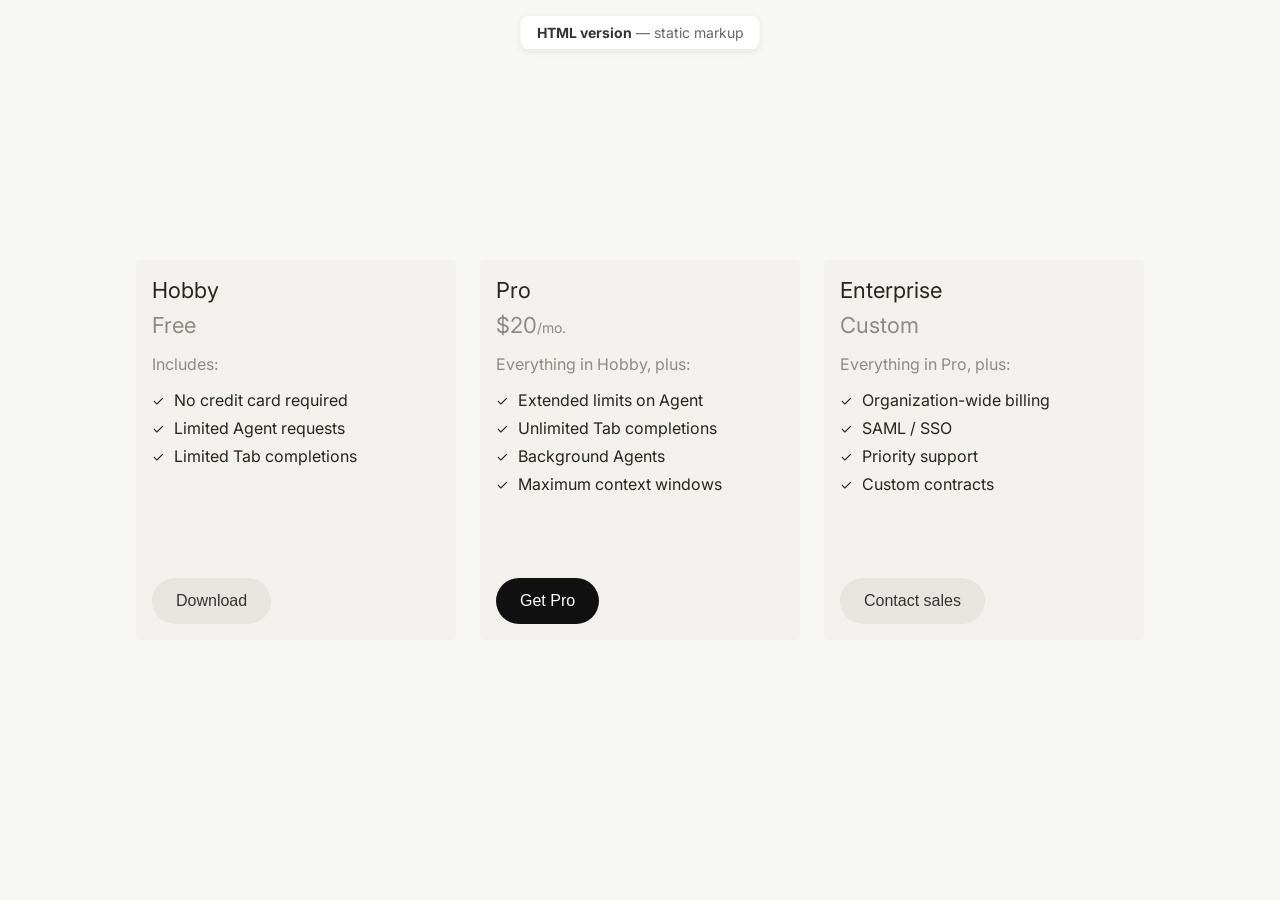
<file: index.html>
<!DOCTYPE html>
<html lang="en">
<head>
    <!-- Document basics -->
    <meta charset="UTF-8">
    <meta name="viewport" content="width=device-width, initial-scale=1.0">
    <title>Pricing Plans — HTML version</title>

    <!-- Google Fonts: speeds up loading by connecting early -->
    <link rel="preconnect" href="https://fonts.googleapis.com">
    <link rel="preconnect" href="https://fonts.gstatic.com" crossorigin>
    <!-- Inter typeface (weights 400–700) used across the page -->
    <link href="https://fonts.googleapis.com/css2?family=Inter:wght@400;500;600;700&display=swap" rel="stylesheet">

    <!-- Project styles — layout, cards, buttons (see styles.css) -->
    <link rel="stylesheet" href="styles.css">
</head>
<body>

    <!-- Dev label: identifies this as the static HTML demo (not React) -->
    <p class="page-label"><strong>HTML version</strong> — static markup</p>

    <!-- Pricing row: holds all plan cards side by side -->
    <div class="cards-container">

        <!-- Card: Hobby plan -->
        <div class="card">
            <div class="card-top">
                <h3 class="card-title">Hobby</h3>
                <p class="card-price">
                    <span class="card-price-amount">Free</span>
                </p>
                <div class="card-content">
                    <p class="includes-text">Includes:</p>
                    <ul class="features-list">
                        <li>
                            <span class="checkmark">✓</span>
                            No credit card required
                        </li>
                        <li>
                            <span class="checkmark">✓</span>
                            Limited Agent requests
                        </li>
                        <li>
                            <span class="checkmark">✓</span>
                            Limited Tab completions
                        </li>
                    </ul>
                </div>
            </div>
            <!-- Secondary CTA — outlined-style button -->
            <button class="download-button secondary">Download</button>
        </div>

        <!-- Card: Pro plan -->
        <div class="card">
            <div class="card-top">
                <h3 class="card-title">Pro</h3>
                <p class="card-price">
                    <span class="card-price-amount">$20</span>
                    <span class="card-price-period">/mo.</span>
                </p>
                <div class="card-content">
                    <p class="includes-text">Everything in Hobby, plus:</p>
                    <ul class="features-list">
                        <li>
                            <span class="checkmark">✓</span>
                            Extended limits on Agent
                        </li>
                        <li>
                            <span class="checkmark">✓</span>
                            Unlimited Tab completions
                        </li>
                        <li>
                            <span class="checkmark">✓</span>
                            Background Agents
                        </li>
                        <li>
                            <span class="checkmark">✓</span>
                            Maximum context windows
                        </li>
                    </ul>
                </div>
            </div>
            <!-- Primary CTA — filled dark button -->
            <button class="download-button primary">Get Pro</button>
        </div>

        <!-- Card: Enterprise plan -->
        <div class="card">
            <div class="card-top">
                <h3 class="card-title">Enterprise</h3>
                <p class="card-price">
                    <span class="card-price-amount">Custom</span>
                </p>
                <div class="card-content">
                    <p class="includes-text">Everything in Pro, plus:</p>
                    <ul class="features-list">
                        <li>
                            <span class="checkmark">✓</span>
                            Organization-wide billing
                        </li>
                        <li>
                            <span class="checkmark">✓</span>
                            SAML / SSO
                        </li>
                        <li>
                            <span class="checkmark">✓</span>
                            Priority support
                        </li>
                        <li>
                            <span class="checkmark">✓</span>
                            Custom contracts
                        </li>
                    </ul>
                </div>
            </div>
            <!-- Secondary CTA — contact sales -->
            <button class="download-button secondary">Contact sales</button>
        </div>

    </div>
</body>
</html>
</file>
<file: styles.css>
* {
    margin: 0;
    padding: 0;
    box-sizing: border-box;
}

body {
    font-family: 'Inter', -apple-system, BlinkMacSystemFont, 'Segoe UI', Roboto, sans-serif;
    background-color: #f7f7f4;
    display: flex;
    justify-content: center;
    align-items: center;
    min-height: 100vh;
    padding: 20px;
}

.cards-container {
    display: flex;
    flex-direction: row;
    gap: 24px;
    flex-wrap: nowrap;
    justify-content: center;
    align-items: flex-start;
}

.card {
    display: flex;
    flex-direction: column;
    min-height: 380px;
    background-color: #f2f1ed;
    border-radius: 4px;
    padding: 16px;
    width: 320px;
    flex-shrink: 0;
}

.card-top {
    display: flex;
    flex-direction: column;
}

.card-title {
    font-size: 22px;
    line-height: 28px;
    font-weight: 400;
    color: #26251e;
    margin-bottom: 8px;
}

.card-price {
    font-size: 20px;
    color: rgba(38, 37, 30, 0.5);
    display: inline-flex;
    align-items: baseline;
}

.card-price-amount {
    font-size: 22px;
    font-weight: 400;
    color: rgba(38, 37, 30, 0.5);
}

.card-price-period {
    font-size: 14px;
    color: rgba(38, 37, 30, 0.5);
}

.card-content {
    margin-bottom: 32px;
}

.includes-text {
    font-size: 16px;
    color: rgba(38, 37, 30, 0.5);
    margin: 16px 0px;
}

.features-list {
    list-style: none;
    padding: 0;
}

.features-list li {
    display: flex;
    align-items: center;
    margin-bottom: 8px;
    font-size: 16px;
    color: #26251e;
}

.checkmark {
    color: #26251e;
    font-size: 14px;
    margin-right: 10px;
    font-weight: 400;
}

.download-button {
    margin-top: auto;
    width: fit-content;
    background-color: #e6e5e0;
    border: none;
    border-radius: 999px;
    padding: 14px 24px;
    font-size: 16px;
    font-weight: 500;
    color: #333;
    cursor: pointer;
    transition: background-color 0.2s ease;
}

.download-button:hover {
    background-color: #D8D6CE;
}

.download-button:active {
    background-color: #D8D6CE;
}

.download-button.primary {
    background-color: #111;
    color: #fff;
}

.download-button.primary:hover {
    background-color: #333;
}

.download-button.primary:active {
    background-color: #333;
}

.download-button.tertiary {
    background-color: transparent;
    border: 1px solid #c2c1ba;
    color: #333;
}

.download-button.tertiary:hover {
    background-color: #e4e3de;
    
}

.download-button.tertiary:active {
    background-color: #e4e3de;
}

/*Page label top banner*/

.page-label {
    position: fixed;
    top: 16px;
    left: 50%;
    transform: translateX(-50%);
    font-size: 14px;
    color: #666;
    background: #fff;
    padding: 8px 16px;
    border-radius: 8px;
    box-shadow: 0 2px 8px rgba(0,0,0,0.08);
}

.page-label strong {
    color: #333;
}
</file>
